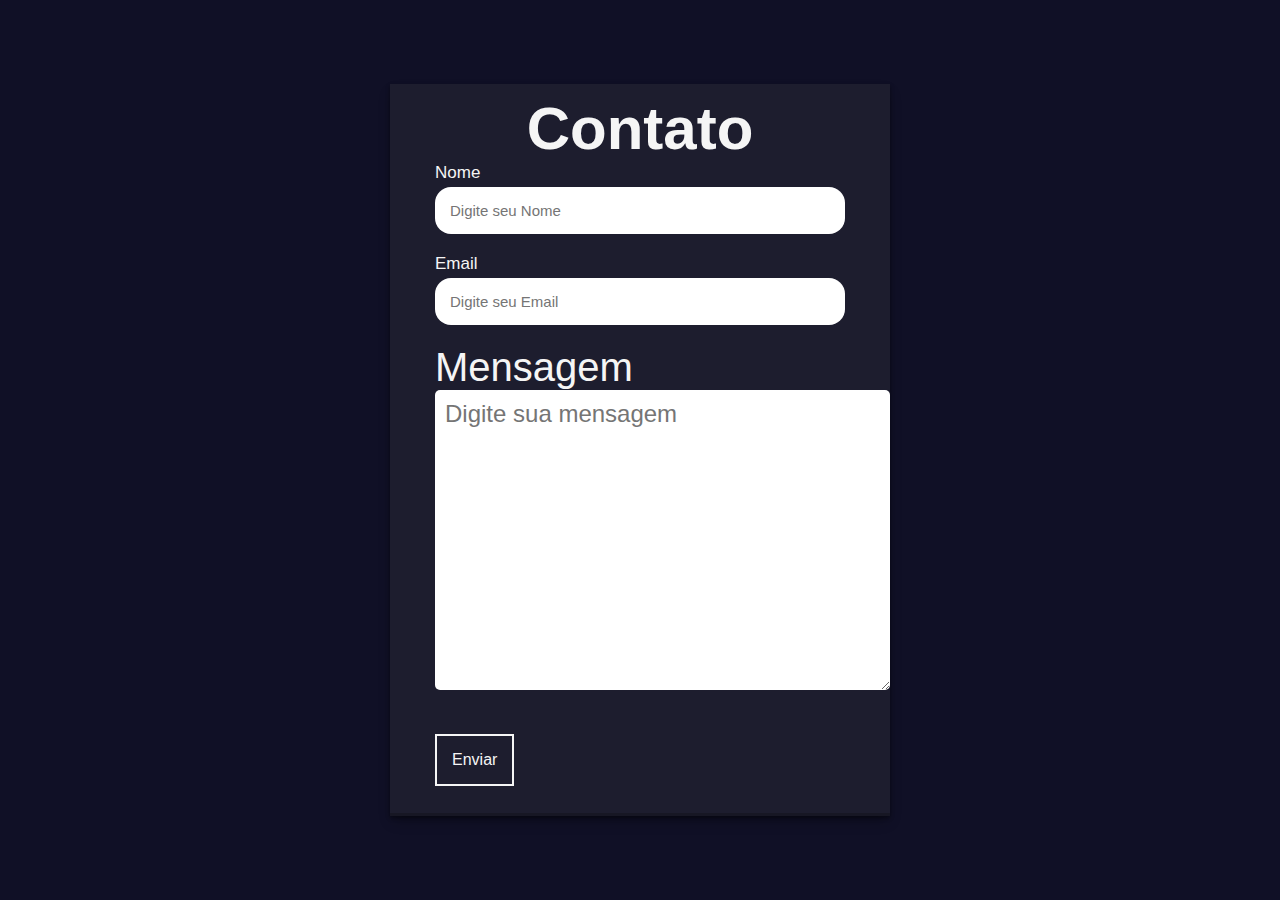
<file: atendimento/atendimento.html>
<!DOCTYPE html>
<html lang="en">
<head>
    <meta charset="UTF-8">
    <meta http-equiv="X-UA-Conmpatible" content="IE=edge">
    <meta name="viewport" content="width=device-width, initial-scale=1.0">
    <link rel="stylesheet" href="main.css">
    <title>Atendimento</title>
</head>
<body>                  
<section>
    <h2>Contato</h2>
    <form action="https://api.staticforms.xyz/submit" method="post">
    <label>Nome</label>
      <input type="text" name="name" placeholder="Digite seu Nome" autocomplete="off" required>
      <label>Email</label>
      <input type="email" name="email" placeholder="Digite seu Email" autocomplete="off" required>
      <label">Mensagem</label>
      <textarea name="message" cols="30" rows="10" placeholder="Digite sua mensagem" required></textarea>
      <button type="submit">Enviar</button>

      <input type="hidden" name="accessKey" value="49e30691-cbd9-4e50-a782-16fdd260889f">
      <input type="hidden" name="redirectTo" value="file:///G:/Projetos%20Web/Academia/atendimento/Obrigado.html">
      
    </form>
</section>
</body>
</html>
</file>
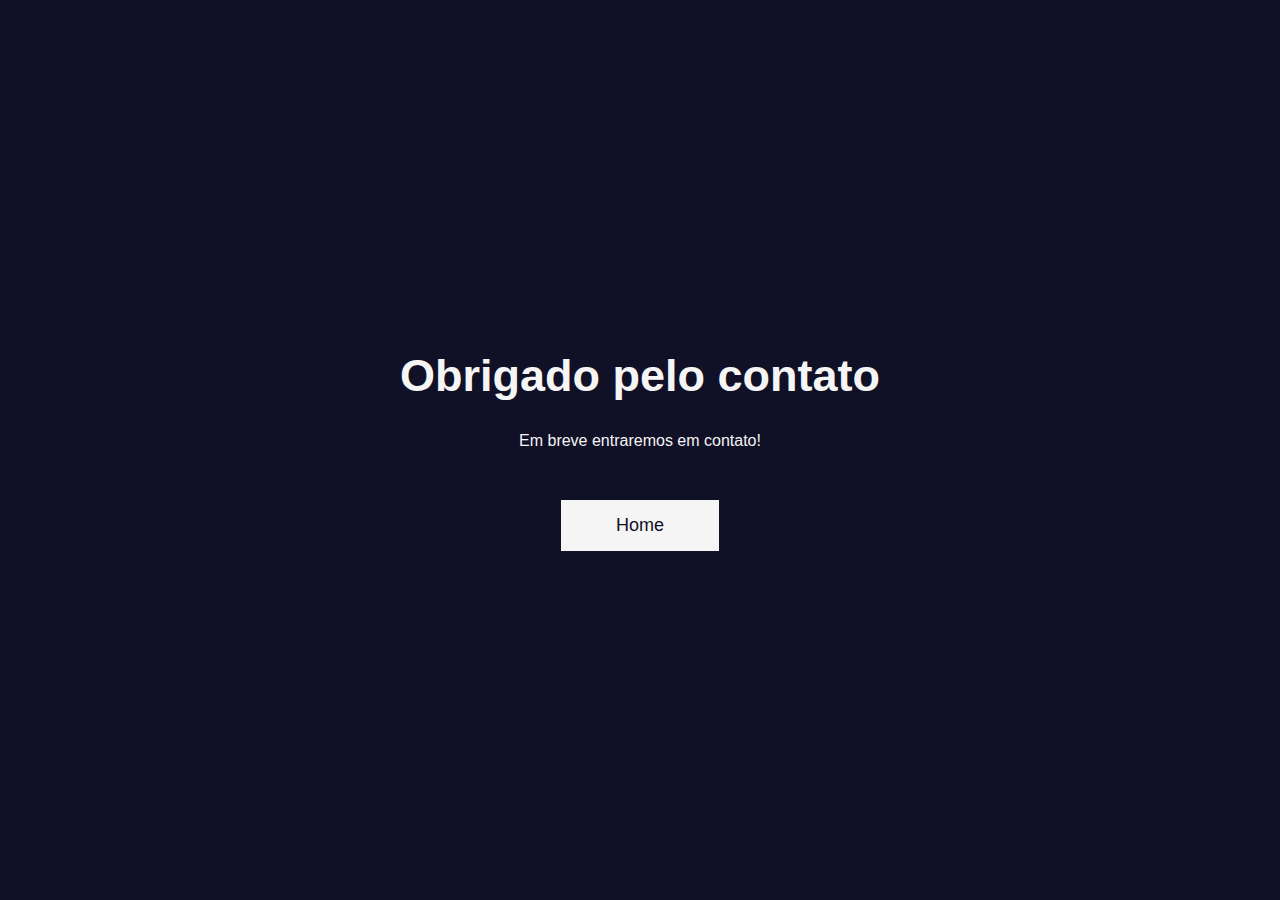
<file: atendimento/obrigado.html>
<!DOCTYPE html>
<html lang="en">
<head>
    <meta charset="UTF-8">
    <meta http-equiv="X-UA-Conmpatible" content="IE=edge">
    <meta name="viewport" content="width=device-width, initial-scale=1.0">
    <link rel="stylesheet" href="main.css">
    <title>Atendimento</title>
</head>
<body class="main">
    <h1 class="text">Obrigado pelo contato</h1>
    <p class="paragrafo">Em breve entraremos em contato! </p>
    <a href="file:///G:/Projetos%20Web/Academia/index.html" class="btn">Home</a>
</body>
</html>
</file>
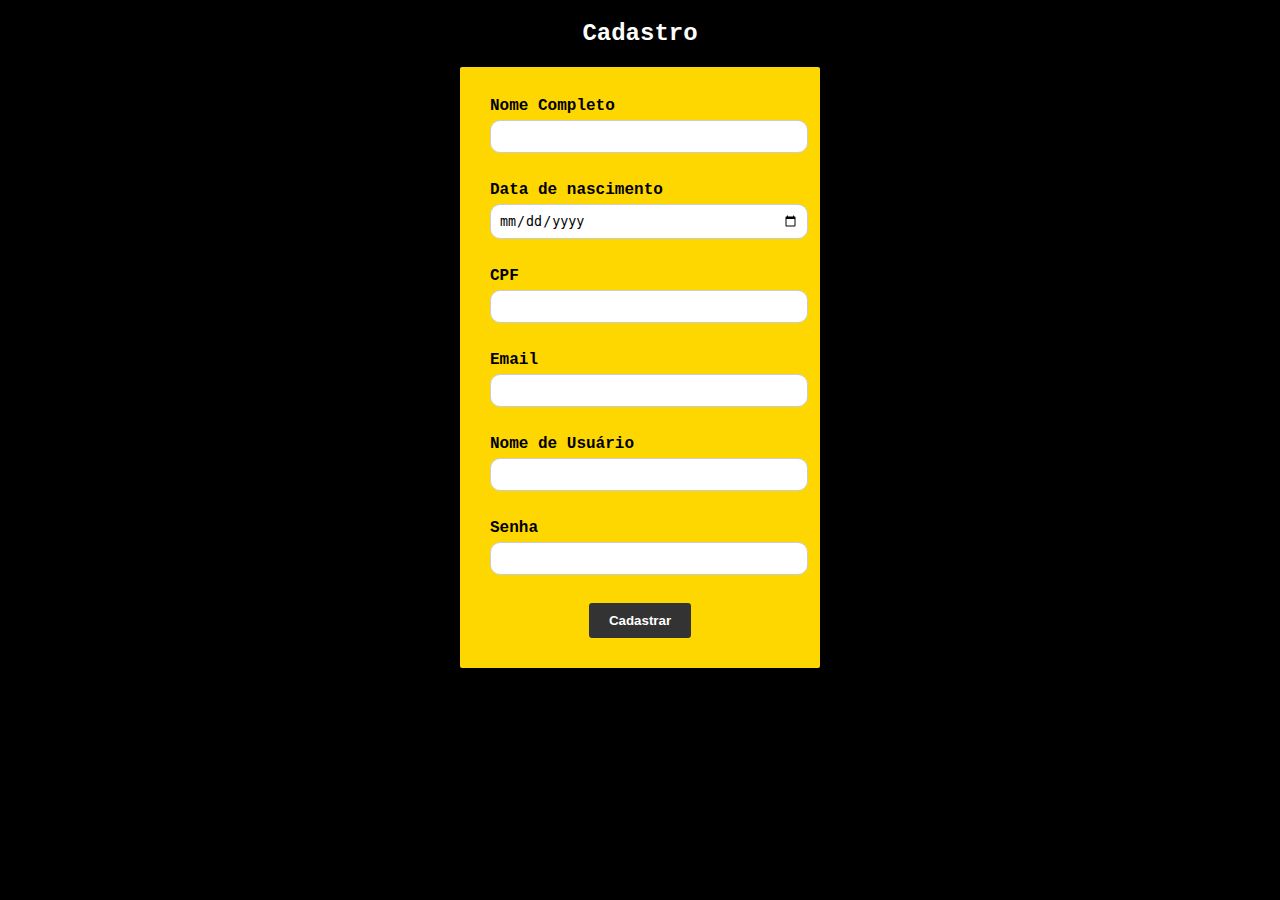
<file: cadastro/cadastro.html>
<!DOCTYPE html>
<html lang="en">
<head>
    <meta charset="UTF-8">
    <meta name="viewport" content="width=device-width, initial-scale=1.0">
    <title>Cadastro</title>
    <link rel="stylesheet" href="main.css">
</head>
<body>
    <h2>Cadastro</h2>
    <form action="processar_cadastro.php" method="post">
        <label for="name">Nome Completo</label>
        <input type="text" id="nome" name="nome" required><br><br>
    
        <label for="data_nascimento">Data de nascimento</label>
        <input type="date" id="data_nascimento" name="data_nascimento" required><br><br>
        
        <label for="cpf">CPF</label>
        <input type="text" id="cpf" name="cpf" required><br><br>
        
        <label for="email">Email</label>
        <input type="text" id="email" name="email" required><br><br>
      
        <label for="usuario">Nome de Usuário</label>
        <input type="text" id="usuario" name="usuario" required><br><br>
      
        <label for="senha">Senha</label>
        <input type="password" id="senha" name="senha" required><br><br>

        <input type="submit" value="Cadastrar">


    </form>
    
</body>
</html>
</file>
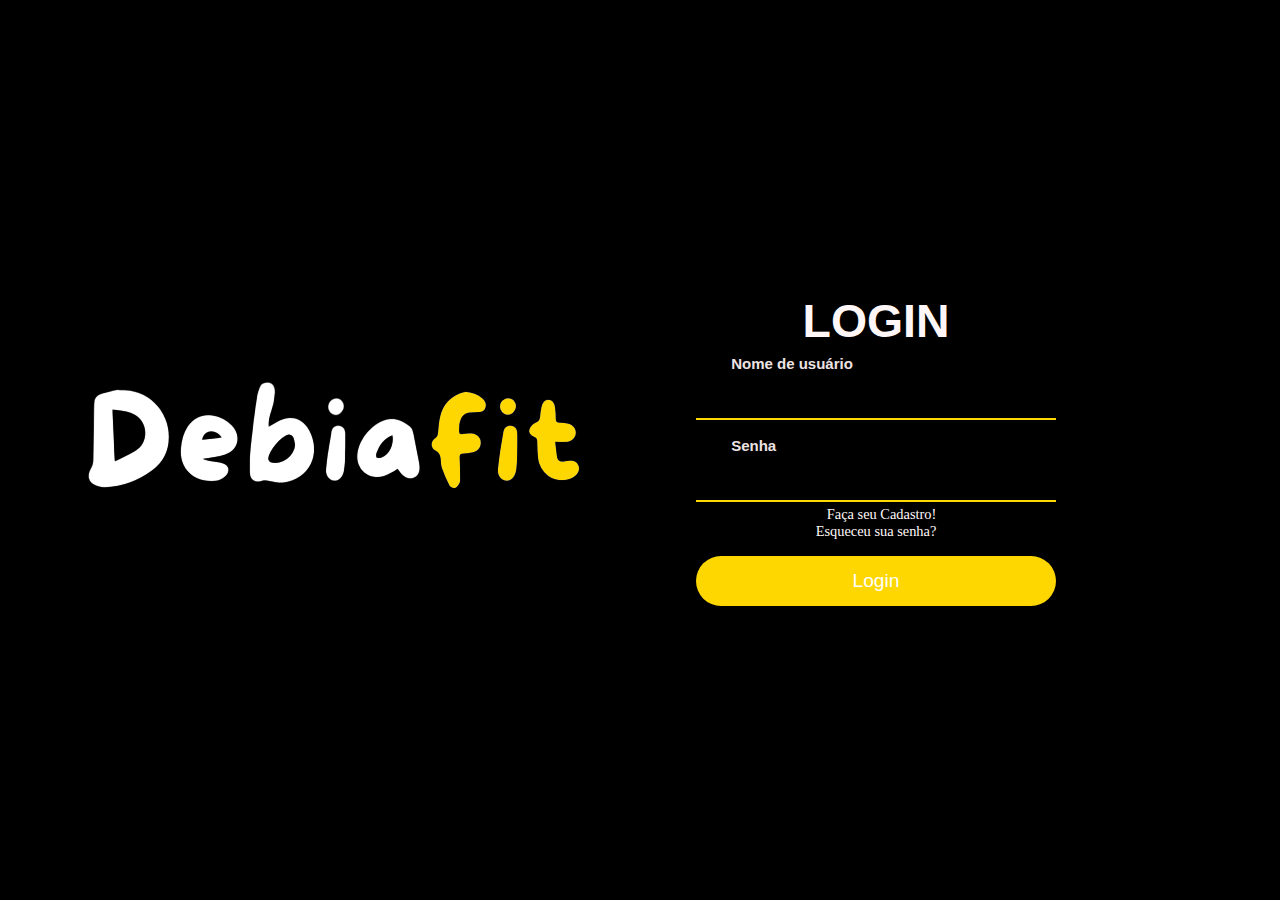
<file: login/login.html>
<!DOCTYPE html>
<html lang="en">
<head>
    <meta charset="UTF-8">
    <meta name="viewport" content="width=device-width, initial-scale=1.0">
    <title>Login</title>
    <link rel="stylesheet" href="main.css">
    
</head>
<body>
   
    <div class="container">
        <div class="img">
            <img src="img/Debiafit__2_-removebg-preview.png" alt="">
        </div>
        <div class="login-container">
            <form action="index.html">
           
                <h2>Login</h2>
                <div class="input-div one user">
                    <div class="i">
                        <i class="fas fa-user"></i>
                    </div>
                 
                <div>
                    <h5>Nome de usuário</h5>
                    <input class="input" type="text">
                </div>
            </div>

            <div class="input-div two pass">
                <div class="i">
                    <i class="fas fa-lock"></i>
                </div>
            <div>
                <h5>Senha</h5>
                <input class="input" type="password">
            </div>
        </div>
        <div class="cadastro">
        <a href="#">Faça seu Cadastro!</a>
        <a href="senha.html">Esqueceu sua senha?</a>
        </div>
        <a href="welcome.html">
            <button type="submit">Login</button>
       </a>
      
      
            </form>
        </div>
    </div>

        

    
  </body>

</html>
</file>
<file: atendimento/main.css>
*{
    margin: 0;
    padding: 0;
    box-sizing: border-box;
    font-family: sans-serif;
}
body{
    display: flex;
    align-items: center;
    justify-content: center;
    min-height: 100vh;
    background: #101026;
}
section{
    display: flex;
    align-items: center;
    justify-content: center;
    flex-direction: column;
    padding: 10px 45px;
    background: #1d1d2e;
    width: 500px;
    box-shadow: rgba(0, 0, 0, 0.4) 0px 2px 4px, rgba(0, 0, 0, 0.3) 0px 7px 13px -3px, rgba(0, 0, 0, 0.2) 0px -3px 0px inset;
}
section{
    color: #f5f5f5;
    font-size: 2.5rem;
    margin: 2rem;
}
section form{
    display: flex;
    flex-direction: column;
    width: 100%;
}
form label{
    color: #f5f5f5;
    font-size: 17px;
    margin-bottom: 4px;
}
form input{
    padding: 15px;
    outline: none;
    border: 0;
    margin-bottom: 20px;
    font-size: 15px;
    transition: all 0.5s;
}
form input{
    border-radius: 16px;
}
form textarea{
    padding: 10px;
    outline: none;
    border: 0;
    border-radius: 5px;
    font-size: 24px;
    margin-bottom: 30px;
    transition: all 0.5s;
}
form textarea:focus{
    border-radius: 16px;
}
form button{
    padding: 15px;
    cursor: pointer;
    font-size: 16px;
    background: transparent;
    border: 2px solid #f5f5f5;
    color: #f5f5f5;
    transition: all 1s;
    margin-bottom: 20px;
}
form button:hover{
    background: #f5f5f5;
    color: #101026;
    border-radius: 16px;  
}




.main{
    display: flex;
    align-items: center;
    justify-content: center;
    min-height: 100vh;
    background: #101026;
    flex-direction: column;
}
.text{
    font-size: 45px;
    color: #f5f5f5;
    margin-bottom: 30px;
}
.paragrafo{
    color: #f5f5f5;
    margin-bottom: 50px;
}
.btn{
    padding: 15px 55px;
    background: #f5f5f5;
    text-decoration: none;
    color: #101026;
    font-size: 18px;
    transition: all 0.5s;
}
.btn:hover{
    border-radius: 16px;
}
</file>
<file: cadastro/main.css>
body {
    font-family:'Courier New', Courier, monospace;
    background-color: #000000;
    text-align: center;
}

h2 {
    color: #ffffff;
}

form {
    width: 300px;
    margin: 0 auto;
    padding: 30px;
    background-color: #FFD700;
    border-radius: 2px;
    box-shadow: 0 0 10px rgba(0, 0, 0, 0.1);
}

label {
    display: block;
    text-align: left;
    margin-bottom: 5px;
    font-weight: bold;
    color: black;
}

input[type="text"],
input[type="date"],
input[type="email"],
input[type="password"] {
    width: 100%;
    padding: 8px;
    margin-bottom: 10px;
    border: 1px solid #ccc;
    border-radius: 10px;
}

input[type="submit"] {
    background-color: #333;
    color: #fff;
    padding: 10px 20px;
    border: none;
    border-radius: 3px;
    cursor: pointer;
    font-weight: bold;
}

input[type="submit"]:hover {
    background-color: #555;
}
</file>
<file: login/main.css>
*{
    padding: 0;
    margin: 0;
    box-sizing: border-box;
}

body{
    font-family: 'Poppins', sans-serif;
    background-color: #000;
    
}

.container{
    width: 100vw;
    height: 100vh;
    display: grid;
    grid-template-columns: repeat(2, 1fr);
    grid-gap: 7rem;
    padding: 0 2rem;
}

.img{
    display:flex;
    justify-content: flex-end;
    align-items: center;
}

.img img{
    width: 500px;
}

.login-container{
    display:flex;
    align-items: center;
    text-align: center;
}

form{
    width: 360px;
}

.avatar{
    width: 100px;
}

form h2{
    font-size: 2.9rem;
    text-transform: uppercase;
    margin: 15px 0;
    color: rgb(255, 247, 247);
}

.input-div{
    position: relative;
    display:grid;
    grid-template-columns: 7% 93%;
    margin: 25px 0;
    padding: 5px 0;
    border-bottom: 2px solid #d9d9d9;
}

.input-div:after, .input-div:before{
    content: '';
    position: absolute;
    bottom: -2px;
    width: 50%;
    height: 2px;
    background-color: #FFD700;
}

.input-div:after{
    right: 50%;
}

.input-div:before{
    left: 50%;
}

.input-div.user .i i{
    color: #ffffff;
}

.input-div.user div h5{
    top: -5px;
    font-size: 15px;
}

.input-div.user:after, .input-div.user:before{
    width: 50%;
}

.input-div.pass .i i{
    color: #ffffff;
}

.input-div.pass div h5{
    top: -5px;
    font-size: 15px;
}

.input-div.pass:after, .input-div.pass:before{
    width: 50%;
}

.input-div.one{
    margin-top:0;
}

.input-div.two{
    margin-bottom:4px;
}

.i{
    display: flex;
    justify-content: center;
    align-items: center;
}

.i i{
    color: #d9d9d9;
}

.input-div > div{
    position: relative;
    height: 45px;
}

.input-div > div h5{
    position: absolute;
    left: 10px;
    top: 50%;
    transform: translateY(-50%);
    color: rgb(238, 227, 227);
    font-size: 18px;
    transition: .3s;
}

.input{
    position: absolute;
    width: 100%;
    height: 100%;
    top: 0;
    left: 0;
    border: none;
    outline: none;
    background: none;
    padding: 0.5rem 0.7rem;
    font-size: 1.2rem;
    font-family: 'Poppins', sans-serif;
    color:rgb(219, 219, 219);
}

a{
    display: block;
    text-align: right;
    text-decoration: none;
    color: rgb(255, 247, 247);
    font-size: 0.9rem;
    transition: .3s;
}

a:hover{
    color: #5938d3;
}

button{
    display : block;
    width: 100%;
    height: 50px;
    border-radius: 25px;
    margin: 1rem 0;
    font-size: 1.2rem;
    outline: none;
    border: none;
    background-image: linear-gradient(to right, #FFD700, #FFD700, #F0E68C);
    cursor: pointer;
    color: #fff;
    
    font-family: 'Poppins', sans-serif;
    background-size: 200%;
    transition: .5s;
}

button:hover{
    background-position: right;
    font-family: 'Poppins', sans-serif;
}

.cadastro {
    font-family: eurosoftbold;
    display: inline-block;
    text-decoration: none;
    margin: 0px;
    
}
</file>
